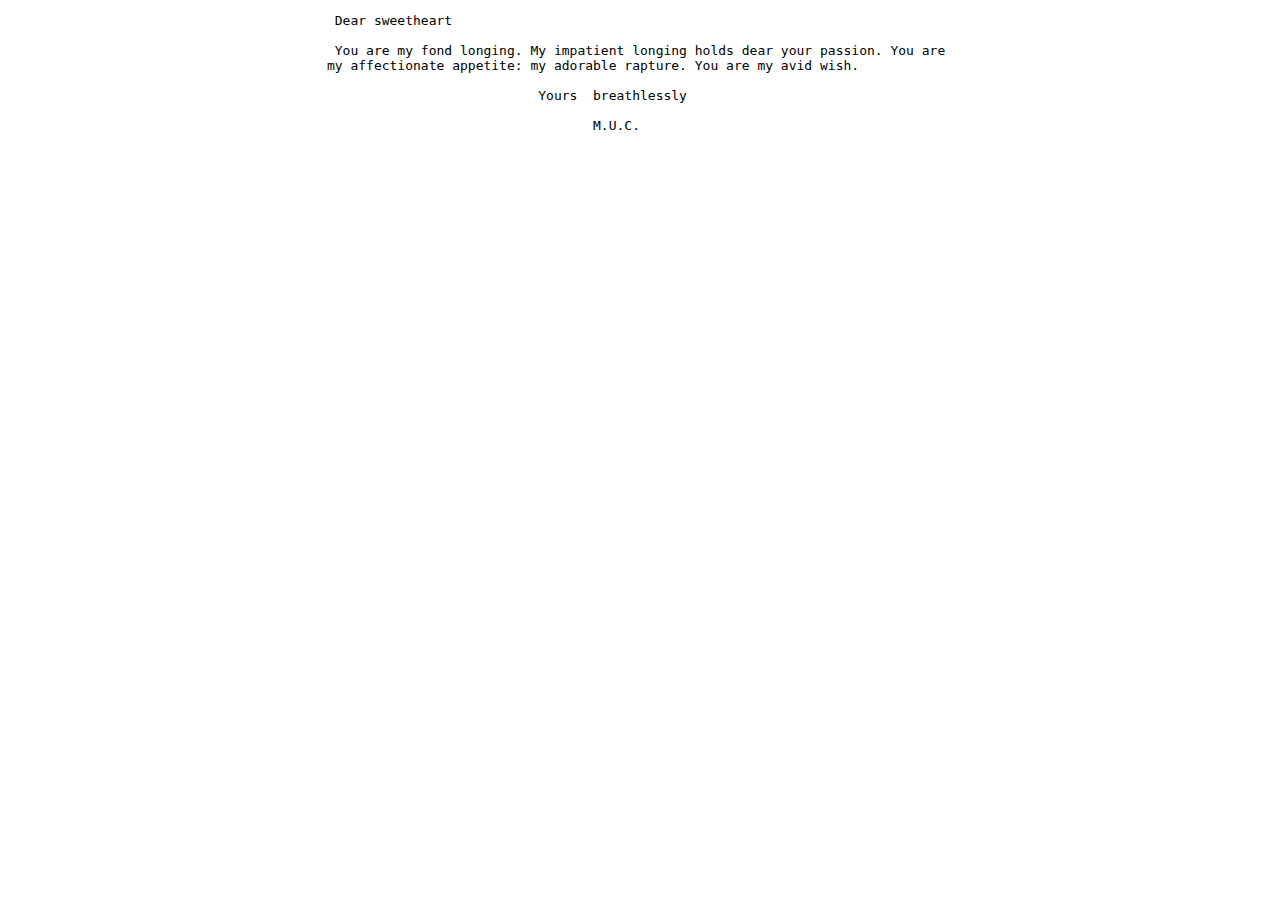
<file: digital litterature/atelier4.1/index.html>
<!DOCTYPE html>
<html lang="fr">

<head>
    <meta charset="UTF-8" />
    <meta name="viewport" content="width=device-width, initial-scale=1.0">
    <link rel="stylesheet" href="style.css">
    <title>Fractale</title>
</head>

<body>
    <pre id="output">test</pre>
    <script src="strachey.js"></script>
</body>

</html>
</file>
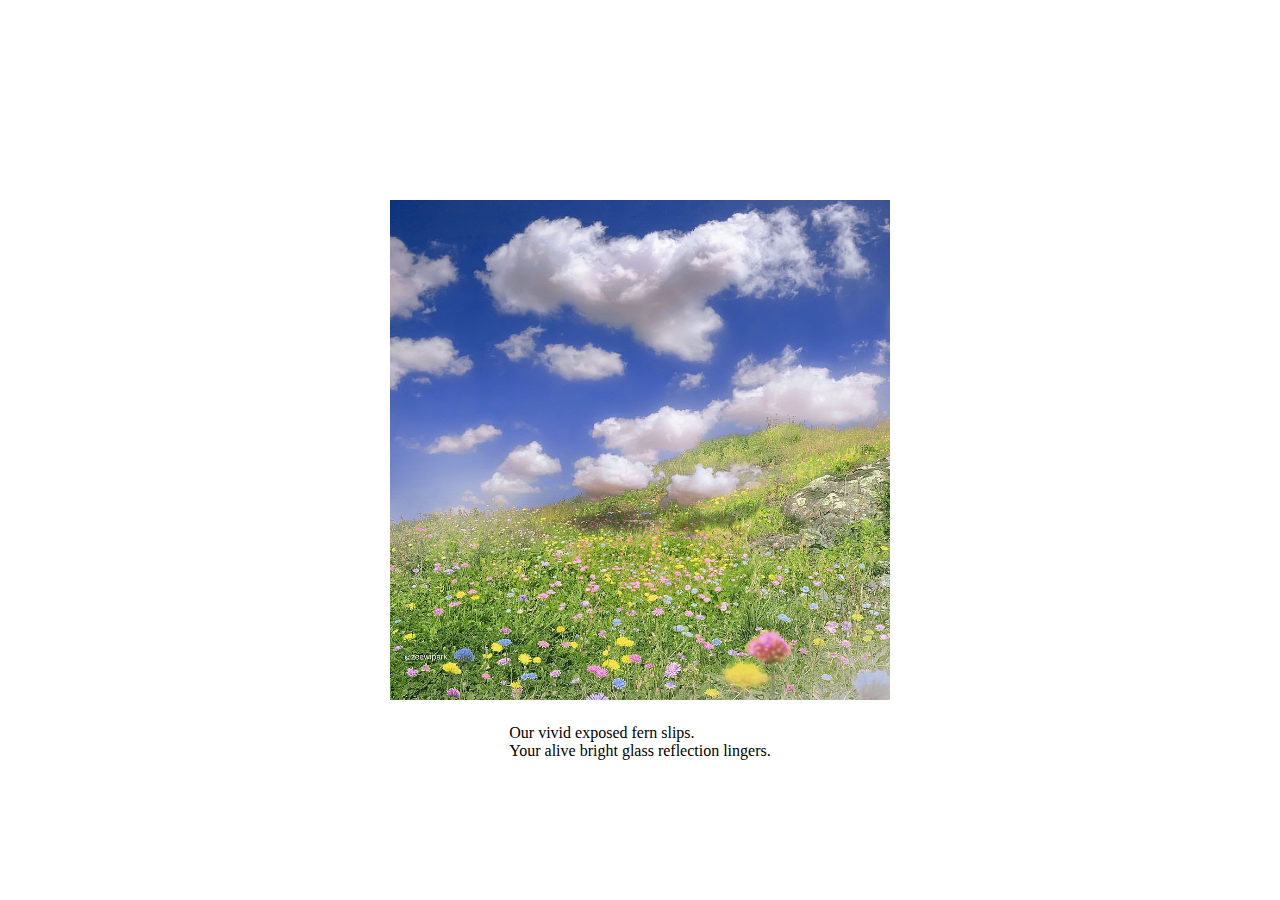
<file: digital litterature/atelier4.2/index.html>
<!DOCTYPE html>
<html>
<head>
  <meta charset="utf-8">
  <meta name="viewport" content="width=device-width, initial-scale=1.0">

  <script language="javascript" type="text/javascript" src="libraries/p5.min.js"></script>
  <script language="javascript" type="text/javascript" src="image_to_text.js"></script>
  <link rel="stylesheet" href="style.css">
</head>

<body>
    <div id="container">
    <div id="canvas"></div>
    <div id="poem"></div>
</body>
</html>
</file>
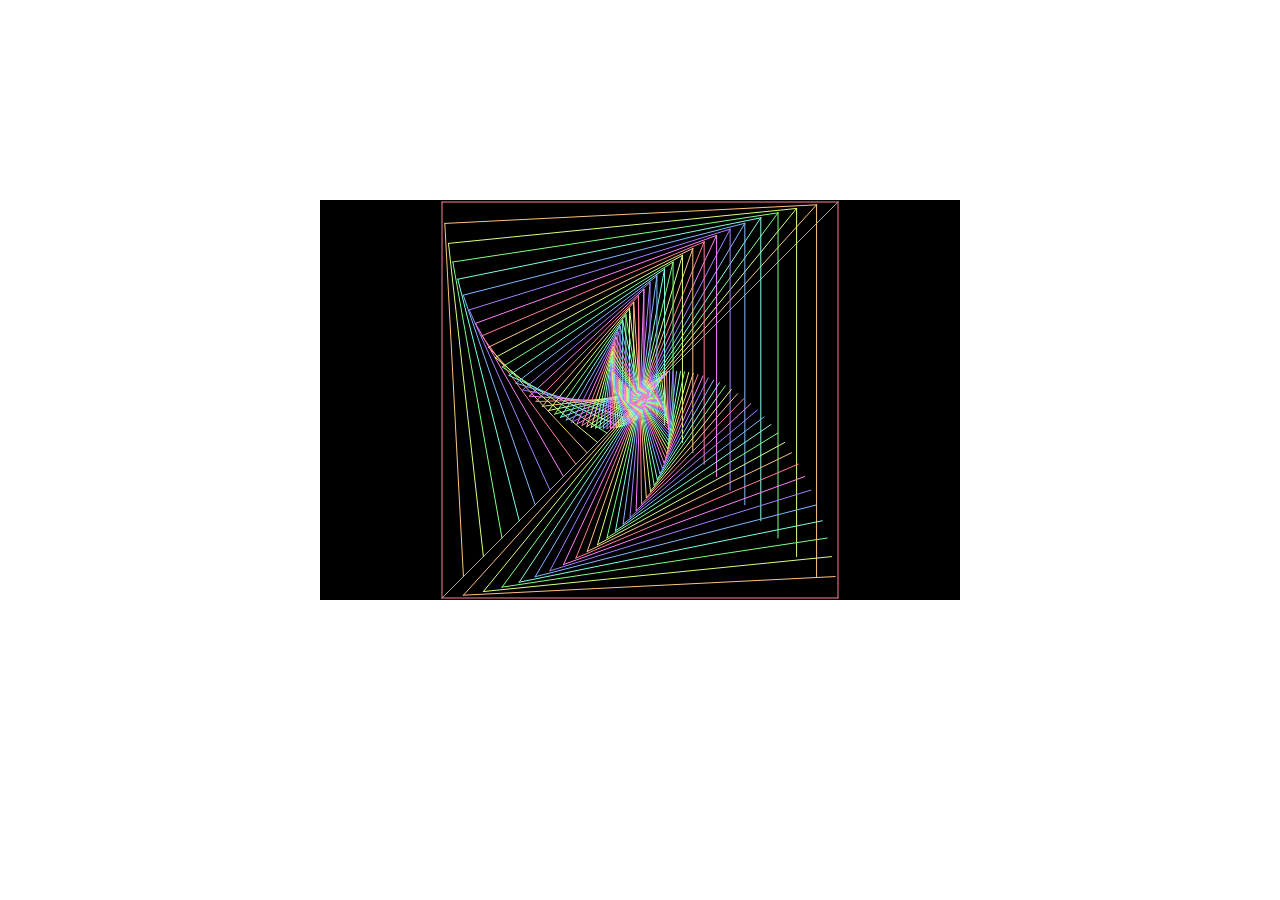
<file: algorithmic drawing/atelier1.1/projet/index.html>
<!DOCTYPE html>
<html>
<head>
  <meta charset="utf-8">
  <meta name="viewport" content="width=device-width, initial-scale=1.0">

  <!-- PLEASE NO CHANGES BELOW THIS LINE (UNTIL I SAY SO) -->
  <script language="javascript" type="text/javascript" src="libraries/p5.min.js"></script>
  <script language="javascript" type="text/javascript" src="figure5.js"></script>
  <!-- OK, YOU CAN MAKE CHANGES BELOW THIS LINE AGAIN -->

  <style>
    body 
    {
      padding: 0;
      padding-top :200px;
      margin: 0;
      display: flex;
      align-items:center;
      justify-content:center;
    }
  </style>
</head>

<body>
</body>
</html>
</file>
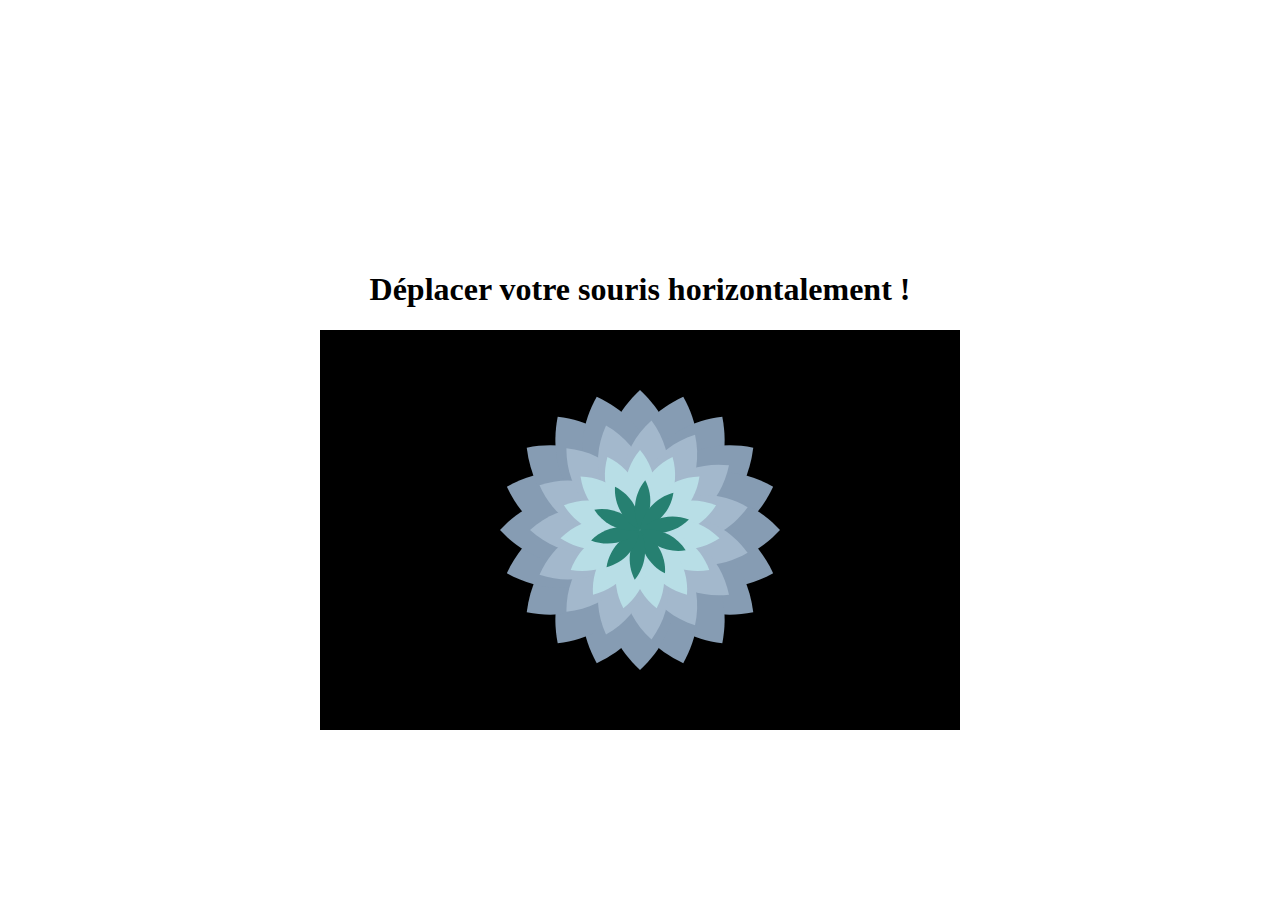
<file: algorithmic drawing/atelier1.2/projet/index.html>
<!DOCTYPE html>
<html>
<head>
  <meta charset="utf-8">
  <meta name="viewport" content="width=device-width, initial-scale=1.0">

  <!-- PLEASE NO CHANGES BELOW THIS LINE (UNTIL I SAY SO) -->
  <script language="javascript" type="text/javascript" src="libraries/p5.min.js"></script>
  <script language="javascript" type="text/javascript" src="fleur_rotation.js"></script>
  <!-- OK, YOU CAN MAKE CHANGES BELOW THIS LINE AGAIN -->

  <style> 
    body 
    { 
      padding: 0; 
      padding-top: 250px; 
      margin: 0; 
      display: flex; 
      flex-direction : column;
      justify-content: center; 
      align-items: center; 
    } 
    
    #container 
    { 
      text-align : center; 
    }
  </style>
</head>

<body>
  <div id="container">
    <h1>Déplacer votre souris horizontalement !</h1>
  </div>
</body>
</html>
</file>
<file: digital litterature/atelier4.1/style.css>
body
{
    margin: 0;
    padding: 0;
    align-items : center;
    justify-content: center;
    display:flex;
    flex-direction: column;
}
</file>
<file: digital litterature/atelier4.2/style.css>
body 
    {
      padding: 0;
      margin: 0;
  
    }

    #container 
    {
      padding:0;
      margin:0;
      padding-top : 200px;
      display: flex;
      flex-direction: column;
      align-items: center;
    }

    #canvas
    {
      padding:0;
      margin:0;
      align-items:center;
      justify-content:center;
      padding-bottom: 20px;
    }

    #poem
    {
      text-align:left;
      padding :0;
      margin:0;
    }
</file>
